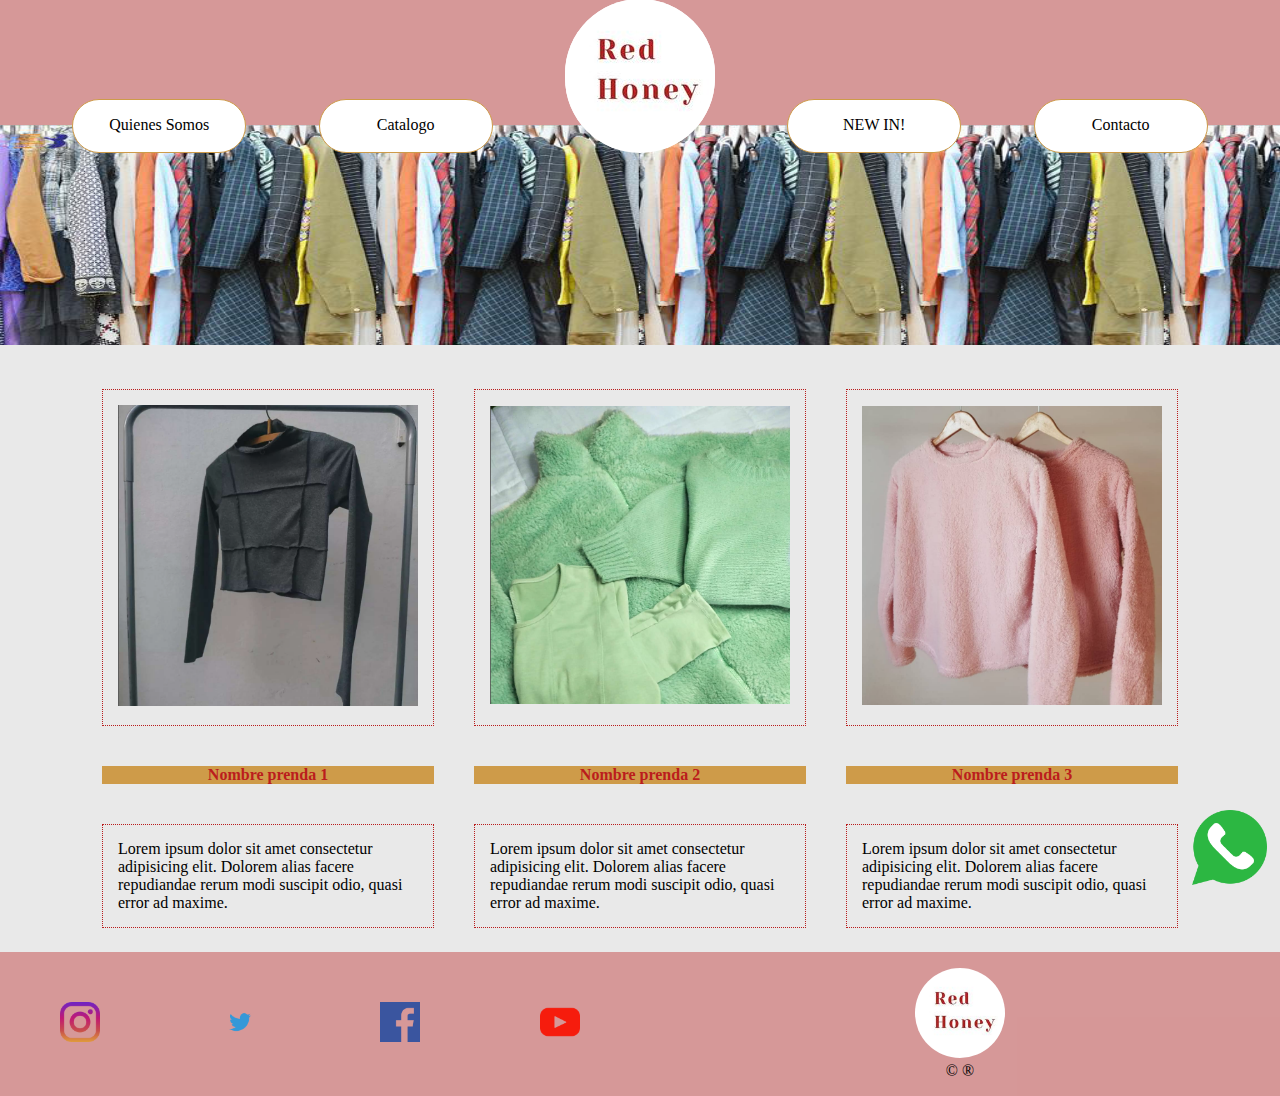
<file: catalogo_ropa_fabricio palumbo/index.html>
<!DOCTYPE html>
<html lang="es">

<head>
    <meta charset="UTF-8">
    <meta http-equiv="X-UA-Compatible" content="IE=edge">
    <meta name="viewport" content="width=device-width, initial-scale=1.0">
    <link rel="shortcut icon" href="./img/favi.ico">
    <link rel="stylesheet" href="./css/style.css">
    <title>Hive</title>
</head>

<body>

    <header class="hdr">
        <div class="fondoHdr"></div>
        <nav class="nav">
            <ul class="menu">
                <li class="liNav"><a href="./quienes_somos.html">Quienes somos</a></li>
                <li class="liNav"><a href="./catalogo.html">Catalogo</a></li>
                <li class="liLogo"><a class="active" href="./index.html"><img src="./img/logo.jpg" alt="logo"></a></li>
                <li class="liNav"><a href="./newin.html">NEW IN!</a></li>
                <li class="liNav"><a href="./contacto.html">Contacto</a></li>
            </ul>
        </nav>

        <div class="banner">
            <img src="./img/banner.jpg" alt="Banner">
        </div>

    </header>

    <main class="main">

        <table cellpadding="5" cellspacing="40" class="moduloRopa">
            <tr>
                <!-- TABLE DATA: Datos de la tabla -->
                <td><img src="./img/prenda1.png" alt="Imagen de prenda 1"></td>
                <td><img src="./img/prenda2.png" alt="Imagen de prenda 2"></td>
                <td><img src="./img/prenda3.png" alt="Imagen de prenda 3"></td>
            </tr>
            <tr>
                <!-- TABLE HEADER: Titulos de tabla -->
                <th class="nomPrenda">Nombre prenda 1</th>
                <th class="nomPrenda">Nombre prenda 2</th>
                <th class="nomPrenda">Nombre prenda 3</th>
            </tr>
            <tr>
                <td>Lorem ipsum dolor sit amet consectetur adipisicing elit. Dolorem alias facere repudiandae rerum modi
                    suscipit odio, quasi error ad maxime.</td>
                <td>Lorem ipsum dolor sit amet consectetur adipisicing elit. Dolorem alias facere repudiandae rerum modi
                    suscipit odio, quasi error ad maxime.</td>
                <td>Lorem ipsum dolor sit amet consectetur adipisicing elit. Dolorem alias facere repudiandae rerum modi
                    suscipit odio, quasi error ad maxime.</td>
            </tr>
        </table>

        <div class="stick">
            <a href="https://www.whatsapp.com/?lang=es"><img src="./img/134937.png" alt="Icono WhatsApp"></a>
        </div>

    </main>

    <footer class="footer">
        <div class="redes">
            <a href="https://www.instagram.com/__redhoney/"><img src="./img/ig.png" alt="Instagram"></a>
            <a href="https://twitter.com/borges_erika"><img src="./img/twitter_logo_icon_132881.png" alt="Twitter"></a>
            <a href="https://es-la.facebook.com/ModaEstiloMujeres/"><img src="./img/face.png" alt="Facebook"></a>
            <a href="https://www.youtube.com/watch?v=UM8XW543tmw"><img src="./img/yt.png" alt="Youtube"></a>
        </div>

        <div class="logoContact">
            <ul>
                <li><img src="./img/logo.jpg" alt="Logo"></li>
                <li>© ®</li>
            </ul>
        </div>
    </footer>

</body>

</html>
</file>
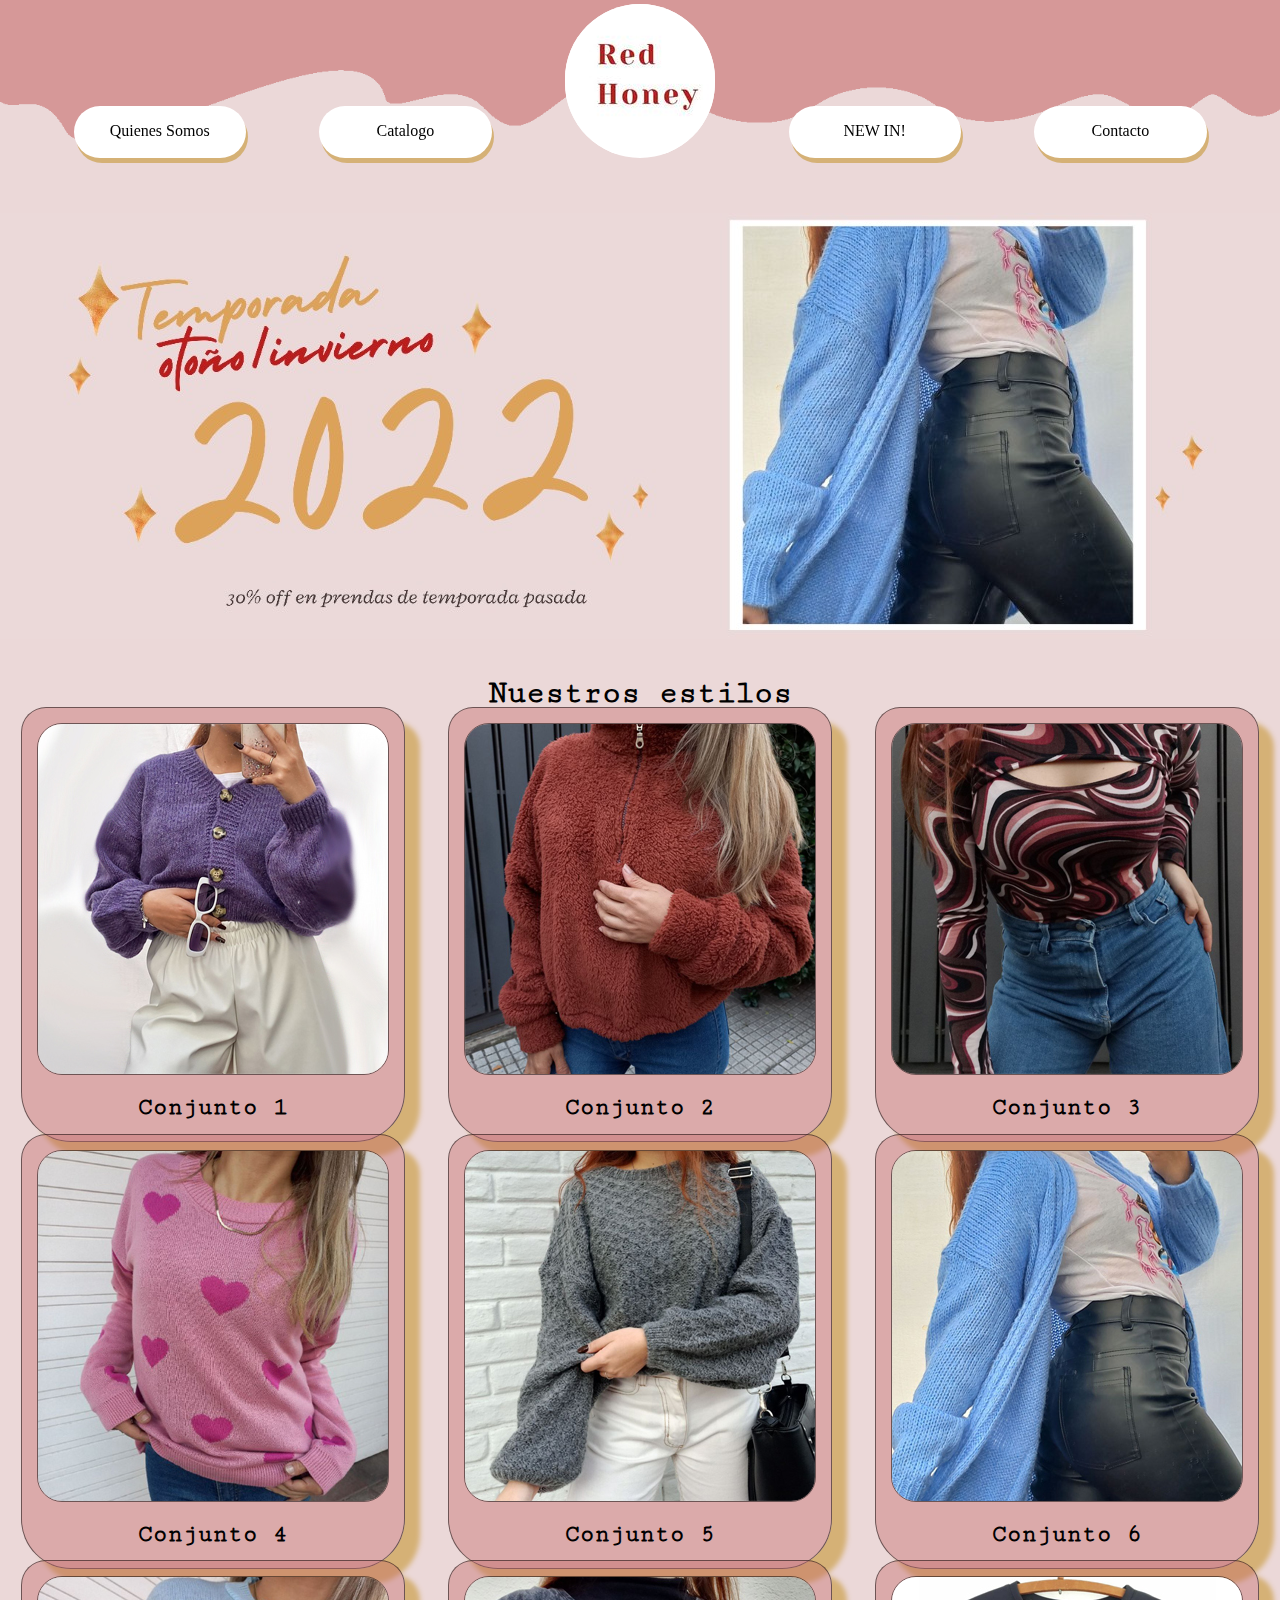
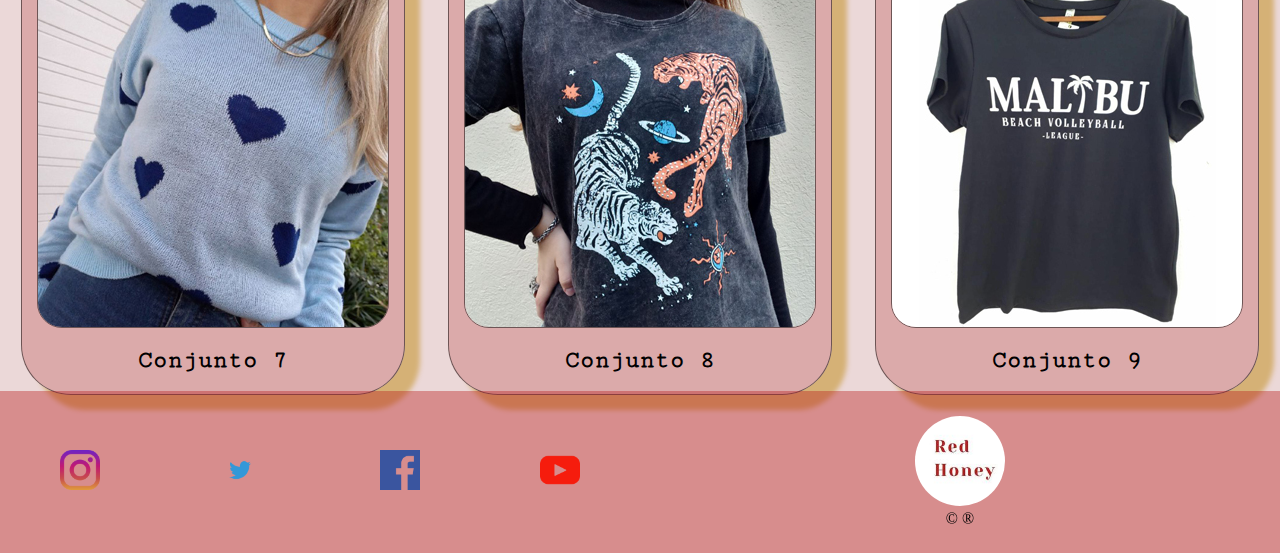
<file: grids 2 -/index.html>
<!DOCTYPE html>
<html lang="en">

<head>
    <meta charset="UTF-8">
    <meta http-equiv="X-UA-Compatible" content="IE=edge">
    <meta name="viewport" content="width=device-width, initial-scale=1.0">
    <link rel="shortcut icon" href="./img/favi.ico">
    <link rel="stylesheet" href="./css/style.css">
    <!-- Font -->
    <link rel="preconnect" href="https://fonts.googleapis.com">
    <link rel="preconnect" href="https://fonts.gstatic.com" crossorigin>
    <link href="https://fonts.googleapis.com/css2?family=Cutive+Mono&display=swap" rel="stylesheet">
    <title>Hive</title>
</head>

<body>
    <div class="container">

        <div class="nav">
            <ul class="menu">
                <li class="liNav"><a href="./quienes_somos.html">Quienes somos</a></li>
                <li class="liNav"><a href="./catalogo.html">Catalogo</a></li>
                <li class="liLogo"><a class="active" href="./index.html"><img src="./img/logo.jpg" alt="logo"></a></li>
                <li class="liNav"><a href="./newin.html">NEW IN!</a></li>
                <li class="liNav"><a href="./contacto.html">Contacto</a></li>
            </ul>
        </div>

        <div class="header">
            <div class="banner">
                <img src="./img/banner.jpg" alt="Banner">
            </div>
        </div>

        <div class="main">

            <h1>Nuestros estilos</h1>

            <div class="mainEstilos">

                <div>
                    <img src="./img/prenda1.jpg" alt="Prenda 1">
                    <h2>Conjunto 1</h2>
                </div>
                <div>
                    <img src="./img/prenda2.jpg" alt="Prenda 2">
                    <h2>Conjunto 2</h2>
                </div>
                <div>
                    <img src="./img/prenda3.jpg" alt="Prenda 3">
                    <h2>Conjunto 3</h2>
                </div>
                <div>
                    <img src="./img/prenda4.jpg" alt="Prenda 4">
                    <h2>Conjunto 4</h2>
                </div>
                <div>
                    <img src="./img/prenda5.jpg" alt="Prenda 5">
                    <h2>Conjunto 5</h2>
                </div>
                <div>
                    <img src="./img/prenda6.jpg" alt="Prenda 6">
                    <h2>Conjunto 6</h2>
                </div>
                <div>
                    <img src="./img/prenda7.jpg" alt="Prenda 7">
                    <h2>Conjunto 7</h2>
                </div>
                <div>
                    <img src="./img/prenda8.jpg" alt="Prenda 8">
                    <h2>Conjunto 8</h2>
                </div>
                <div>
                    <img src="./img/prenda9.jpg" alt="Prenda 9">
                    <h2>Conjunto 9</h2>
                </div>

            </div>

        </div>

        <div class="footer">
            <div class="redes">
                <a href="https://www.instagram.com/__redhoney/"><img src="./img/ig.png" alt="Instagram"></a>
                <a href="https://twitter.com/borges_erika"><img src="./img/twitter_logo_icon_132881.png"
                        alt="Twitter"></a>
                <a href="https://es-la.facebook.com/ModaEstiloMujeres/"><img src="./img/face.png" alt="Facebook"></a>
                <a href="https://www.youtube.com/watch?v=UM8XW543tmw"><img src="./img/yt.png" alt="Youtube"></a>
            </div>

            <div class="logoContact">
                <ul>
                    <li><img src="./img/logo.jpg" alt="Logo"></li>
                    <li>© ®</li>
                </ul>
            </div>
        </div>

    </div>
</body>

</html>
</file>
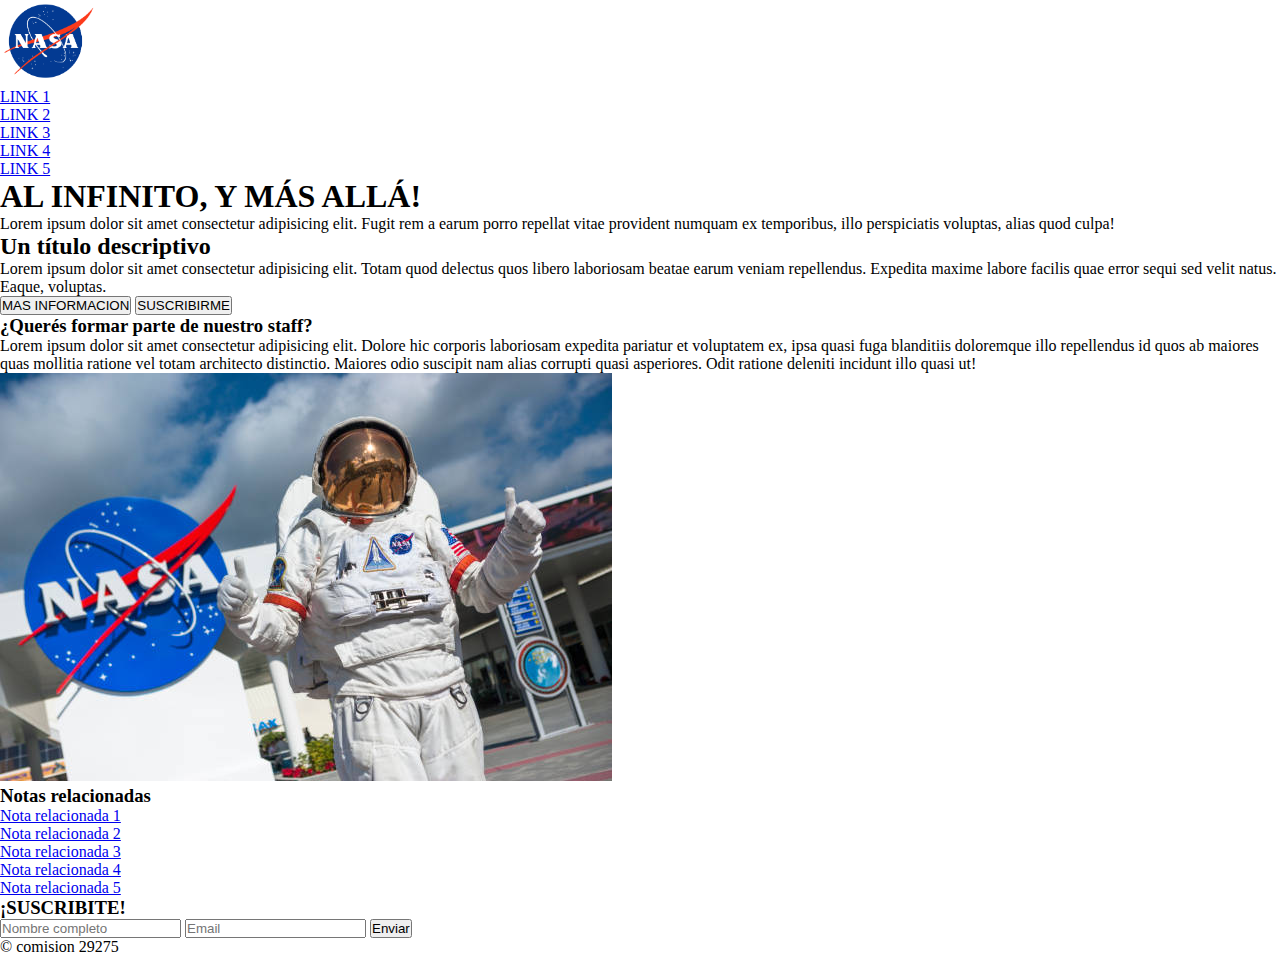
<file: Curso Desarrollo Web/5.b. grids 2 - profe/index.html>
<!DOCTYPE html>
<html lang="en">
<head>
    <meta charset="UTF-8">
    <meta http-equiv="X-UA-Compatible" content="IE=edge">
    <meta name="viewport" content="width=device-width, initial-scale=1">
    <!-- Mi estilo -->
    <link rel="stylesheet" href="./css/style.css">
    <title>Grid 2</title>
</head>
<body>
    <div class="grilla">

        <nav class="nav">
            <!-- Logo en escritorio -->
            <img src="./img/NASA_logo-redondo.png" alt="NASA" class="logoDesktop">
            <ul>
                <li><a href="#">LINK 1</a></li>
                <li><a href="#">LINK 2</a></li>
                <li><a href="#">LINK 3</a></li>
                <li><a href="#">LINK 4</a></li>
                <li><a href="#">LINK 5</a></li>
            </ul>
        </nav>

        <header class="header">
            <h1>AL INFINITO, Y MÁS ALLÁ!</h1>
            <!-- Lorem25 -->
            <p>Lorem ipsum dolor sit amet consectetur adipisicing elit. Fugit rem a earum porro repellat vitae provident numquam ex temporibus, illo perspiciatis voluptas, alias quod culpa!</p>
        </header>

        <section class="primeraSeccion">
            <h2>Un título descriptivo</h2>
            <!-- Lorem35 -->
            <p>Lorem ipsum dolor sit amet consectetur adipisicing elit. Totam quod delectus quos libero laboriosam beatae earum veniam repellendus. Expedita maxime labore facilis quae error sequi sed velit natus. Eaque, voluptas.</p>
            <div>
                <button>MAS INFORMACION</button>
                <button>SUSCRIBIRME</button>
            </div>
        </section>

        <section class="segundaSeccion">
            <h3>¿Querés formar parte de nuestro staff?</h3>
            <div>
                <!-- Lorem50 -->
                <p>Lorem ipsum dolor sit amet consectetur adipisicing elit. Dolore hic corporis laboriosam expedita pariatur et voluptatem ex, ipsa quasi fuga blanditiis doloremque illo repellendus id quos ab maiores quas mollitia ratione vel totam architecto distinctio. Maiores odio suscipit nam alias corrupti quasi asperiores. Odit ratione deleniti incidunt illo quasi ut!</p>
                <img src="./img/staff-nasa.jpg" alt="staff nasa">
            </div>
        </section>

        <aside class="aside">
            <h3>Notas relacionadas</h3>
            <ul>
                <li><a href="#">Nota relacionada 1</a></li>
                <li><a href="#">Nota relacionada 2</a></li>
                <li><a href="#">Nota relacionada 3</a></li>
                <li><a href="#">Nota relacionada 4</a></li>
                <li><a href="#">Nota relacionada 5</a></li>
            </ul>
        </aside>

        <form action="#" method="GET" class="form">
            <h3>¡SUSCRIBITE!</h3>
            <div>
                <input type="text" placeholder="Nombre completo">
                <input type="email" placeholder="Email">
                <input type="submit" value="Enviar">
            </div>
        </form>

        <footer class="footer">
            <p>&copy comision 29275</p>
        </footer>

    </div>
</body>
</html>
</file>
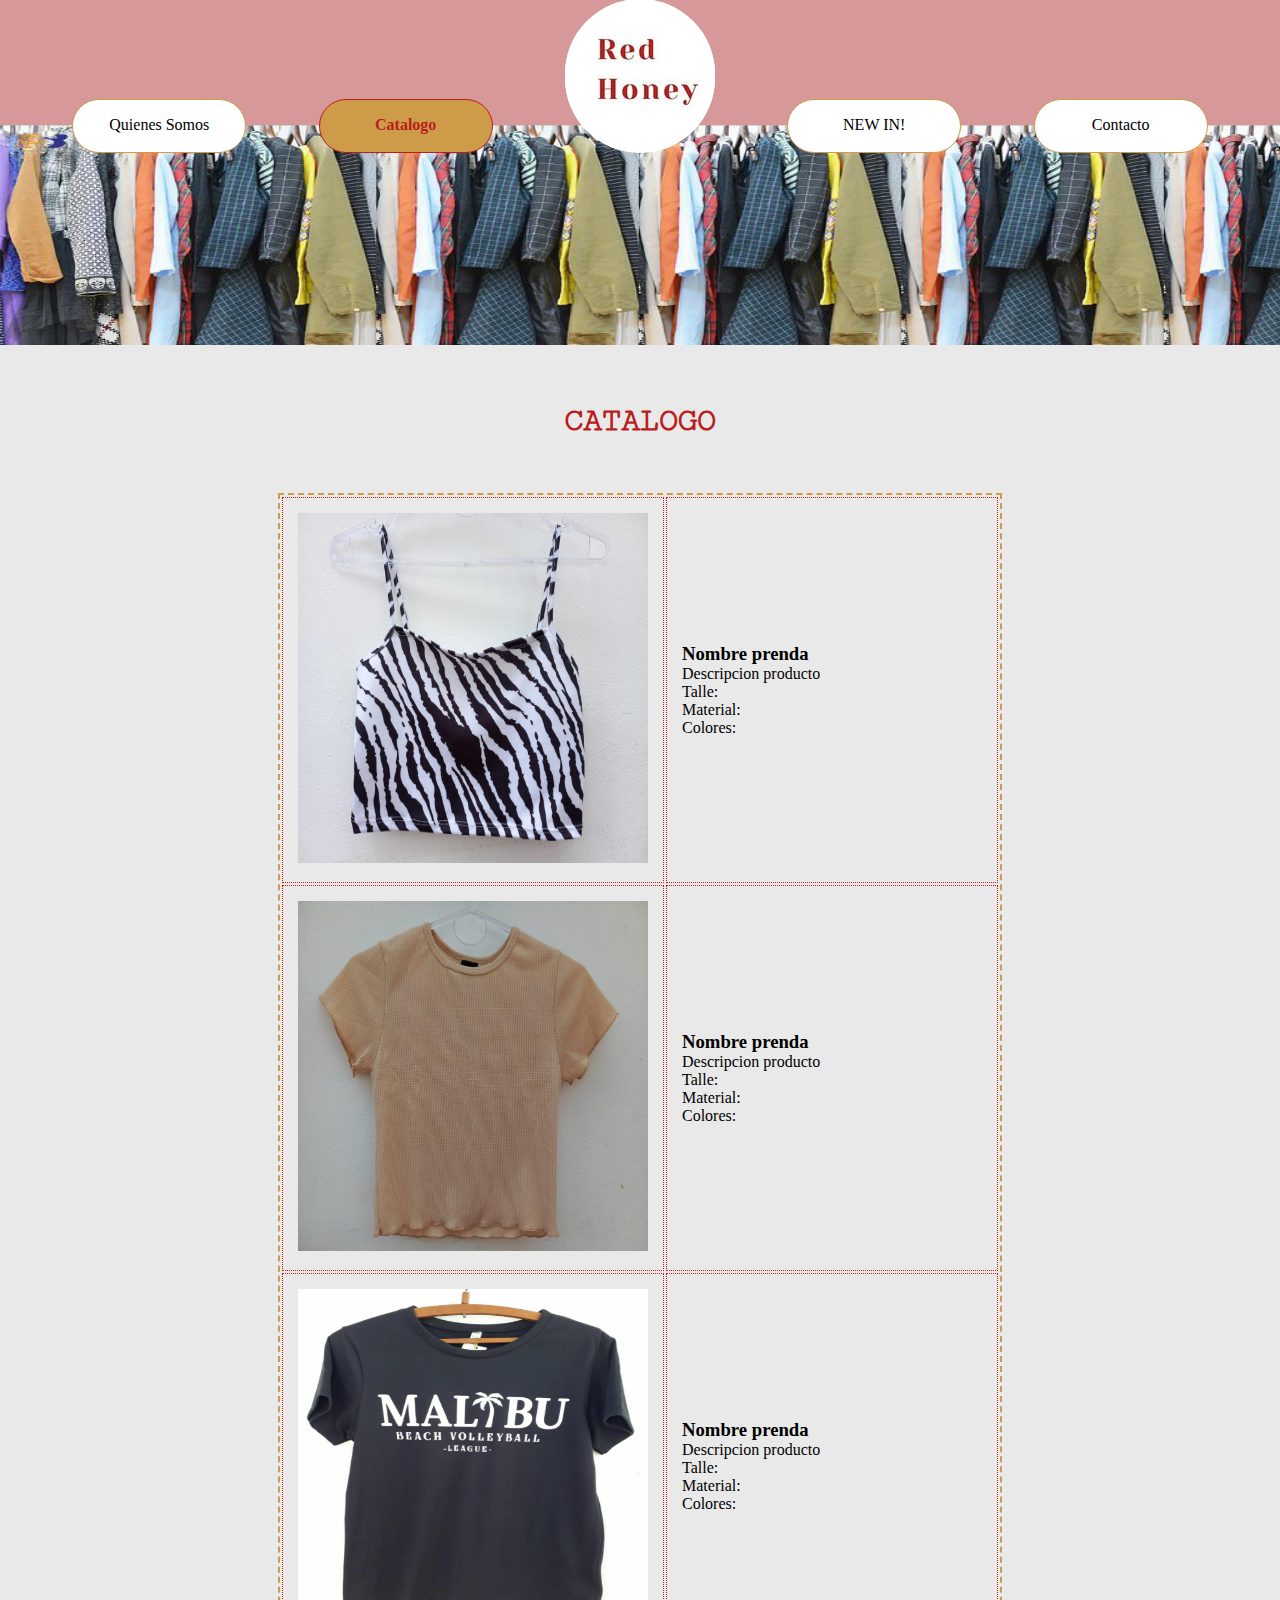
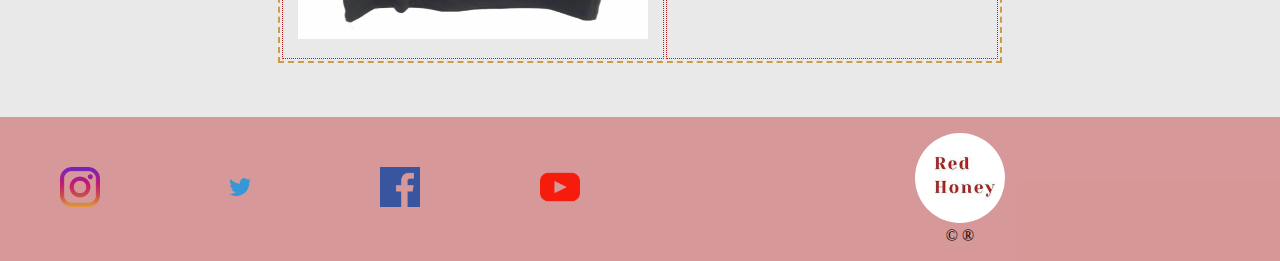
<file: catalogo_ropa_fabricio palumbo/catalogo.html>
<!DOCTYPE html>
<html lang="es">

<head>
    <meta charset="UTF-8">
    <meta http-equiv="X-UA-Compatible" content="IE=edge">
    <meta name="viewport" content="width=device-width, initial-scale=1.0">
    <link rel="preconnect" href="https://fonts.googleapis.com">
    <link rel="preconnect" href="https://fonts.gstatic.com" crossorigin>
    <link href="https://fonts.googleapis.com/css2?family=Cutive+Mono&display=swap" rel="stylesheet">
    <link rel="shortcut icon" href="./img/favi.ico">
    <link rel="stylesheet" href="./css/style.css">
    <title>Catalogo</title>
</head>

<body>

    <header class="hdr">
        <div class="fondoHdr"></div>
        <nav class="nav">
            <ul class="menu">
                <li class="liNav"><a href="./quienes_somos.html">Quienes somos</a></li>
                <li class="liNav active"><a class="active" href="./catalogo.html">Catalogo</a></li>
                <li class="liLogo"><a href="./index.html"><img src="./img/logo.jpg" alt="logo"></a></li>
                <li class="liNav"><a href="./newin.html">NEW IN!</a></li>
                <li class="liNav"><a href="./contacto.html">Contacto</a></li>
            </ul>
        </nav>

        <div class="banner">
            <img src="./img/banner.jpg" alt="Banner">
        </div>

    </header>

    <main class="mainCat">
        <div class="titleCat">
            <h1>CATALOGO</h1>
        </div>
        <div class="catalogo">
            <table>
                <tr>
                    <td><img src="./img/cat1.jpeg" alt="Foto producto"></td>
                    <td>
                        <h3>Nombre prenda</h1>
                            <p>Descripcion producto</p>
                            <ul>
                                <li>Talle: </li>
                                <li>Material: </li>
                                <li>Colores: </li>
                            </ul>
                    </td>
                </tr>
                <tr>
                    <td><img src="./img/cat2.jpeg" alt="Foto producto"></td>
                    <td>
                        <h3>Nombre prenda</h1>
                            <p>Descripcion producto</p>
                            <ul>
                                <li>Talle: </li>
                                <li>Material: </li>
                                <li>Colores: </li>
                            </ul>
                    </td>
                </tr>
                <tr>
                    <td><img src="./img/cat3.jpeg" alt="Foto producto"></td>
                    <td>
                        <h3>Nombre prenda</h1>
                            <p>Descripcion producto</p>
                            <ul>
                                <li>Talle: </li>
                                <li>Material: </li>
                                <li>Colores: </li>
                            </ul>
                    </td>
                </tr>


            </table>
        </div>
    </main>

    <footer class="footer">
        <div class="redes">
            <a href="https://www.instagram.com/__redhoney/"><img src="./img/ig.png" alt="Instagram"></a>
            <a href="https://twitter.com/borges_erika"><img src="./img/twitter_logo_icon_132881.png" alt="Twitter"></a>
            <a href="https://es-la.facebook.com/ModaEstiloMujeres/"><img src="./img/face.png" alt="Facebook"></a>
            <a href="https://www.youtube.com/watch?v=UM8XW543tmw"><img src="./img/yt.png" alt="Youtube"></a>
        </div>

        <div class="logoContact">
            <ul>
                <li><img src="./img/logo.jpg" alt="Logo"></li>
                <li>© ®</li>
            </ul>
        </div>
    </footer>

</body>

</html>
</file>
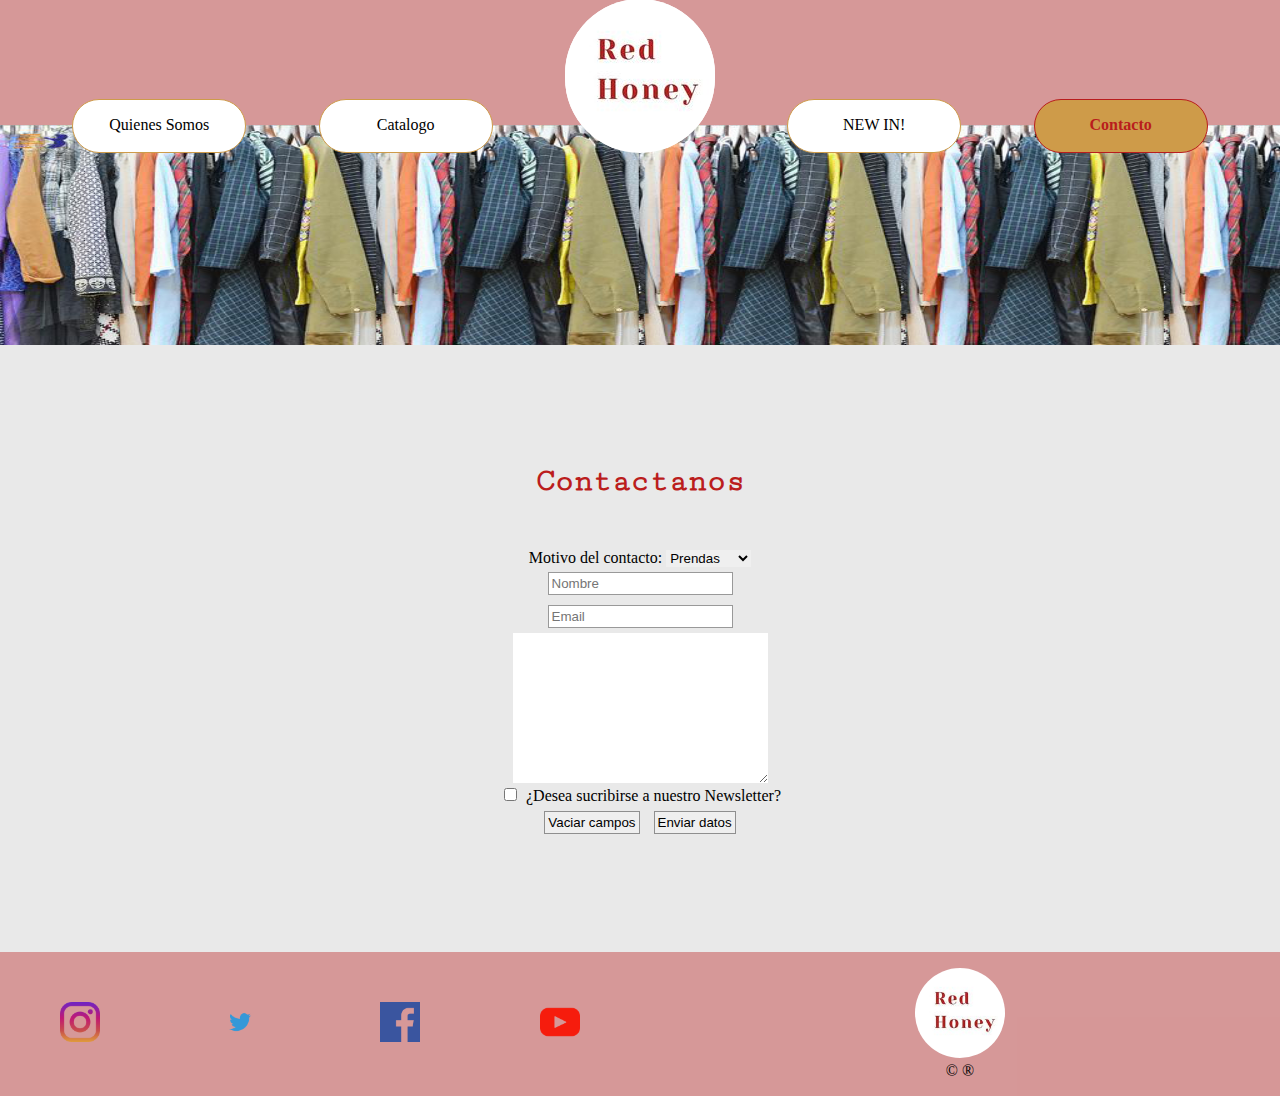
<file: catalogo_ropa_fabricio palumbo/contacto.html>
<!DOCTYPE html>
<html lang="es">

<head>
    <meta charset="UTF-8">
    <meta http-equiv="X-UA-Compatible" content="IE=edge">
    <meta name="viewport" content="width=device-width, initial-scale=1.0">
    <link rel="preconnect" href="https://fonts.googleapis.com">
    <link rel="preconnect" href="https://fonts.gstatic.com" crossorigin>
    <link href="https://fonts.googleapis.com/css2?family=Cutive+Mono&display=swap" rel="stylesheet">
    <link rel="shortcut icon" href="./img/favi.ico">
    <link rel="stylesheet" href="./css/style.css">
    <title>Contactanos!</title>
</head>

<body>

    <header class="hdr">
        <div class="fondoHdr"></div>
        <nav class="nav">
            <ul class="menu">
                <li class="liNav"><a href="./quienes_somos.html">Quienes somos</a></li>
                <li class="liNav"><a href="./catalogo.html">Catalogo</a></li>
                <li class="liLogo"><a href="./index.html"><img src="./img/logo.jpg" alt="logo"></a></li>
                <li class="liNav"><a href="./newin.html">NEW IN!</a></li>
                <li class="liNav active"><a class="active" href="./contacto.html">Contacto</a></li>
            </ul>
        </nav>

        <div class="banner">
            <img src="./img/banner.jpg" alt="Banner">
        </div>

    </header>

    <main class="mainContact">
        <h1>Contactanos</h1>
        <form action="#">
            <div class="contacto">
                <div>
                    <span class="inline">Motivo del contacto:</span>
                    <select class="inline" name="asunto" title="MC">
                        <option value="1">Prendas</option>
                        <option value="2">Ingresos</option>
                        <option value="3">Mayoristas</option>
                        <option value="4">Otro</option>
                    </select>
                </div>
                <input type="text" placeholder="Nombre" class="block">

                <input type="email" placeholder="Email" class="block">

                <textarea class="block" name="" id="" cols="30" rows="10" placeholder="Dejanos aca tu consulta!">
                </textarea>

                <div>
                    <input type="checkbox" name="acepta" value="1" title="NL">
                    <span>¿Desea sucribirse a nuestro Newsletter?</span>
                </div>
                <div>
                    <input type="reset" value="Vaciar campos">
                    <input type="submit" value="Enviar datos">
                </div>
            </div>
        </form>
    </main>

    <footer class="footer">
        <div class="redes">
            <a href="https://www.instagram.com/__redhoney/"><img src="./img/ig.png" alt="Instagram"></a>
            <a href="https://twitter.com/borges_erika"><img src="./img/twitter_logo_icon_132881.png" alt="Twitter"></a>
            <a href="https://es-la.facebook.com/ModaEstiloMujeres/"><img src="./img/face.png" alt="Facebook"></a>
            <a href="https://www.youtube.com/watch?v=UM8XW543tmw"><img src="./img/yt.png" alt="Youtube"></a>
        </div>

        <div class="logoContact">
            <ul>
                <li><img src="./img/logo.jpg" alt="Logo"></li>
                <li>© ®</li>
            </ul>
        </div>
    </footer>

</body>

</html>
</file>
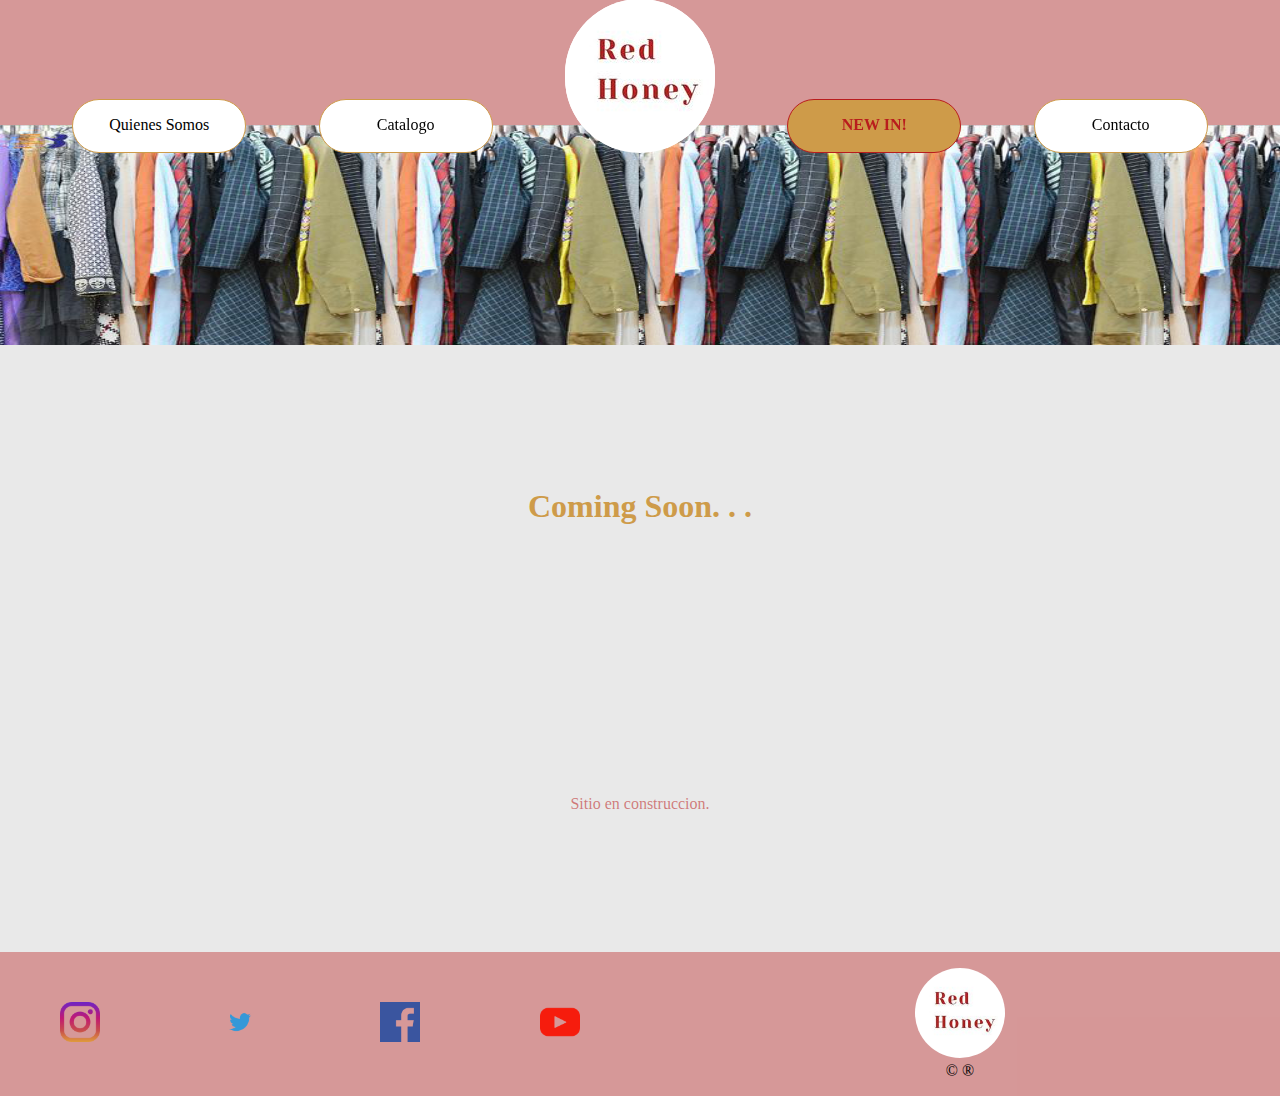
<file: catalogo_ropa_fabricio palumbo/newin.html>
<!DOCTYPE html>
<html lang="es">

<head>
    <meta charset="UTF-8">
    <meta http-equiv="X-UA-Compatible" content="IE=edge">
    <meta name="viewport" content="width=device-width, initial-scale=1.0">
    <link rel="shortcut icon" href="./img/favi.ico">
    <link rel="stylesheet" href="./css/style.css">
    <title>Ingresos</title>
</head>

<body>

    <header class="hdr">
        <div class="fondoHdr"></div>
        <nav class="nav">
            <ul class="menu">
                <li class="liNav"><a href="./quienes_somos.html">Quienes somos</a></li>
                <li class="liNav"><a href="./catalogo.html">Catalogo</a></li>
                <li class="liLogo"><a href="./index.html"><img src="./img/logo.jpg" alt="logo"></a></li>
                <li class="liNav active"><a class="active" href="./newin.html">NEW IN!</a></li>
                <li class="liNav"><a href="./contacto.html">Contacto</a></li>
            </ul>
        </nav>

        <div class="banner">
            <img src="./img/banner.jpg" alt="Banner">
        </div>

    </header>

    <main class="main">
        <div class="newin">
            <h1>Coming Soon. . . </h1>
            <iframe src="https://giphy.com/embed/Yj6d4OMmDV3bnYtOow" width="480" height="270" frameBorder="0" class="giphy-embed" allowFullScreen></iframe><p><a href="https://giphy.com/gifs/CBeebiesHQ-painting-diy-Yj6d4OMmDV3bnYtOow"></a></p>
            <p>Sitio en construccion.</p>
        </div>
    </main>

    <footer class="footer">
        <div class="redes">
            <a href="https://www.instagram.com/__redhoney/"><img src="./img/ig.png" alt="Instagram"></a>
            <a href="https://twitter.com/borges_erika"><img src="./img/twitter_logo_icon_132881.png" alt="Twitter"></a>
            <a href="https://es-la.facebook.com/ModaEstiloMujeres/"><img src="./img/face.png" alt="Facebook"></a>
            <a href="https://www.youtube.com/watch?v=UM8XW543tmw"><img src="./img/yt.png" alt="Youtube"></a>
        </div>

        <div class="logoContact">
            <ul>
                <li><img src="./img/logo.jpg" alt="Logo"></li>
                <li>© ®</li>
            </ul>
        </div>
    </footer>

</body>

</html>
</file>
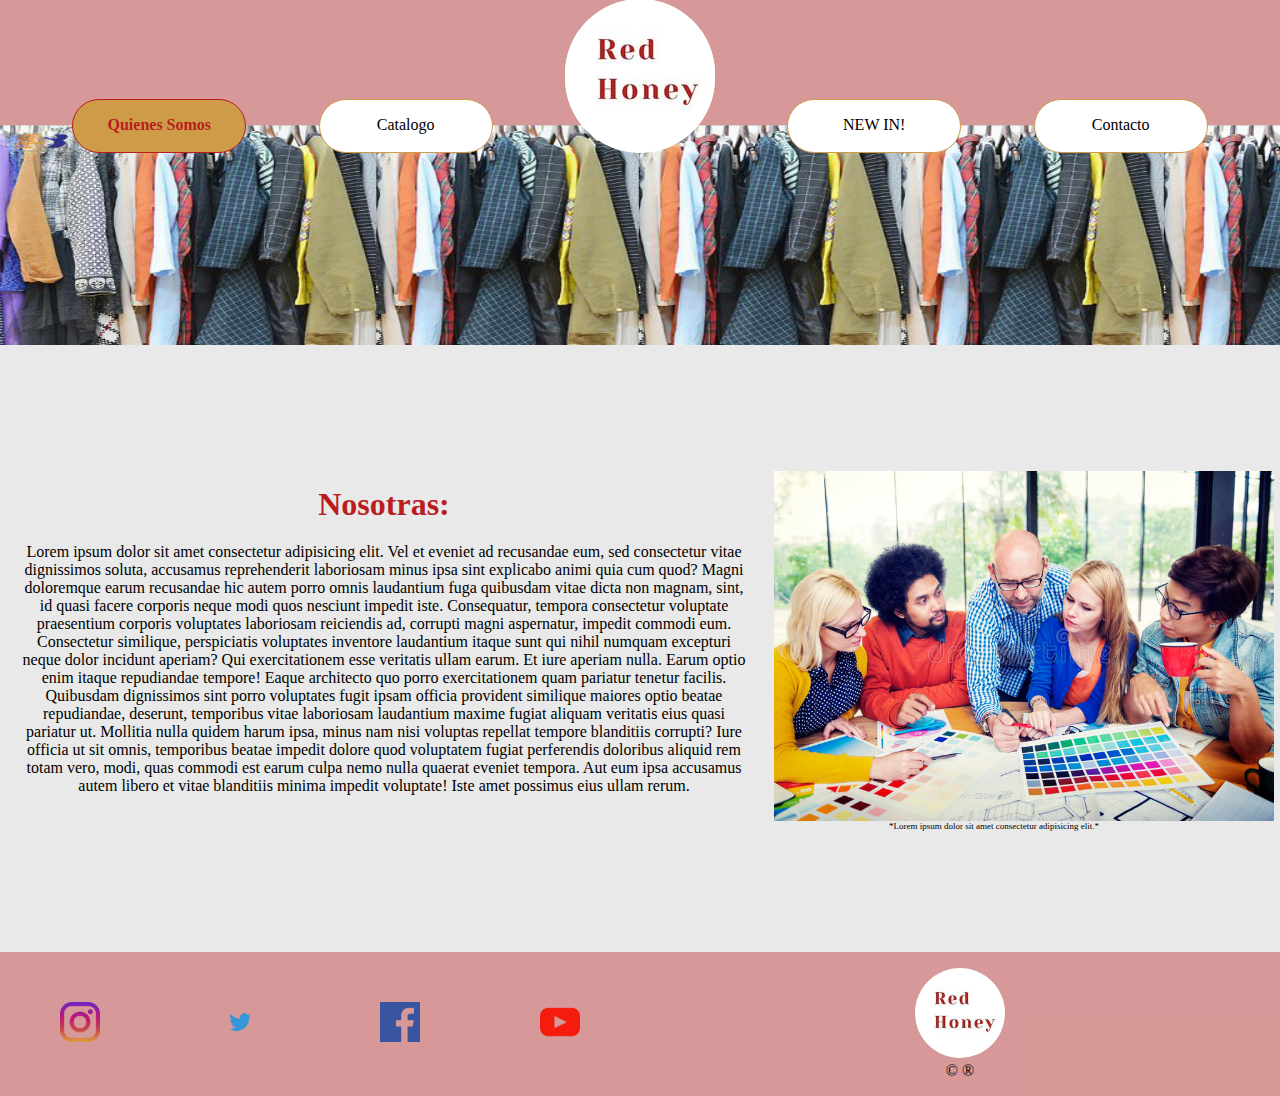
<file: catalogo_ropa_fabricio palumbo/quienes_somos.html>
<!DOCTYPE html>
<html lang="es">

<head>
    <meta charset="UTF-8">
    <meta http-equiv="X-UA-Compatible" content="IE=edge">
    <meta name="viewport" content="width=device-width, initial-scale=1.0">
    <link rel="shortcut icon" href="./img/favi.ico">
    <link rel="stylesheet" href="./css/style.css">
    <title>¿Quienes somos?</title>
</head>

<body>

    <header class="hdr">
        <div class="fondoHdr"></div>
        <nav class="nav">
            <ul class="menu">
                <li class="liNav active"><a class="active" href="./quienes_somos.html">Quienes somos</a></li>
                <li class="liNav"><a href="./catalogo.html">Catalogo</a></li>
                <li class="liLogo"><a href="./index.html"><img src="./img/logo.jpg" alt="logo"></a></li>
                <li class="liNav"><a href="./newin.html">NEW IN!</a></li>
                <li class="liNav"><a href="./contacto.html">Contacto</a></li>
            </ul>
        </nav>

        <div class="banner">
            <img src="./img/banner.jpg" alt="Banner">
        </div>

    </header>

    <main class="main">

        <div class="textoQSM">
            <div class="titulo">
                <h1>Nosotras:</h1>
            </div>
            <div class="texto">
                <p>Lorem ipsum dolor sit amet consectetur adipisicing elit. Vel et eveniet ad recusandae eum, sed consectetur vitae dignissimos soluta, accusamus reprehenderit laboriosam minus ipsa sint explicabo animi quia cum quod? Magni doloremque earum recusandae hic autem porro omnis laudantium fuga quibusdam vitae dicta non magnam, sint, id quasi facere corporis neque modi quos nesciunt impedit iste. Consequatur, tempora consectetur voluptate praesentium corporis voluptates laboriosam reiciendis ad, corrupti magni aspernatur, impedit commodi eum. Consectetur similique, perspiciatis voluptates inventore laudantium itaque sunt qui nihil numquam excepturi neque dolor incidunt aperiam? Qui exercitationem esse veritatis ullam earum. Et iure aperiam nulla. Earum optio enim itaque repudiandae tempore! Eaque architecto quo porro exercitationem quam pariatur tenetur facilis. Quibusdam dignissimos sint porro voluptates fugit ipsam officia provident similique maiores optio beatae repudiandae, deserunt, temporibus vitae laboriosam laudantium maxime fugiat aliquam veritatis eius quasi pariatur ut. Mollitia nulla quidem harum ipsa, minus nam nisi voluptas repellat tempore blanditiis corrupti? Iure officia ut sit omnis, temporibus beatae impedit dolore quod voluptatem fugiat perferendis doloribus aliquid rem totam vero, modi, quas commodi est earum culpa nemo nulla quaerat eveniet tempora. Aut eum ipsa accusamus autem libero et vitae blanditiis minima impedit voluptate! Iste amet possimus eius ullam rerum.</p>
            </div>
        </div>

        <div class="fotoQSM">
            <img src="./img/diseñadores-que-trabajan-y-que-se-inspiran-en-una-reunión-44686640.jpg" alt="Foto del team">
            <p>*Lorem ipsum dolor sit amet consectetur adipisicing elit.*</p>
        </div>

    </main>

    <footer class="footer">
        <div class="redes">
            <a href="https://www.instagram.com/__redhoney/"><img src="./img/ig.png" alt="Instagram"></a>
            <a href="https://twitter.com/borges_erika"><img src="./img/twitter_logo_icon_132881.png" alt="Twitter"></a>
            <a href="https://es-la.facebook.com/ModaEstiloMujeres/"><img src="./img/face.png" alt="Facebook"></a>
            <a href="https://www.youtube.com/watch?v=UM8XW543tmw"><img src="./img/yt.png" alt="Youtube"></a>
        </div>

        <div class="logoContact">
            <ul>
                <li><img src="./img/logo.jpg" alt="Logo"></li>
                <li>© ®</li>
            </ul>
        </div>
    </footer>

</body>

</html>
</file>
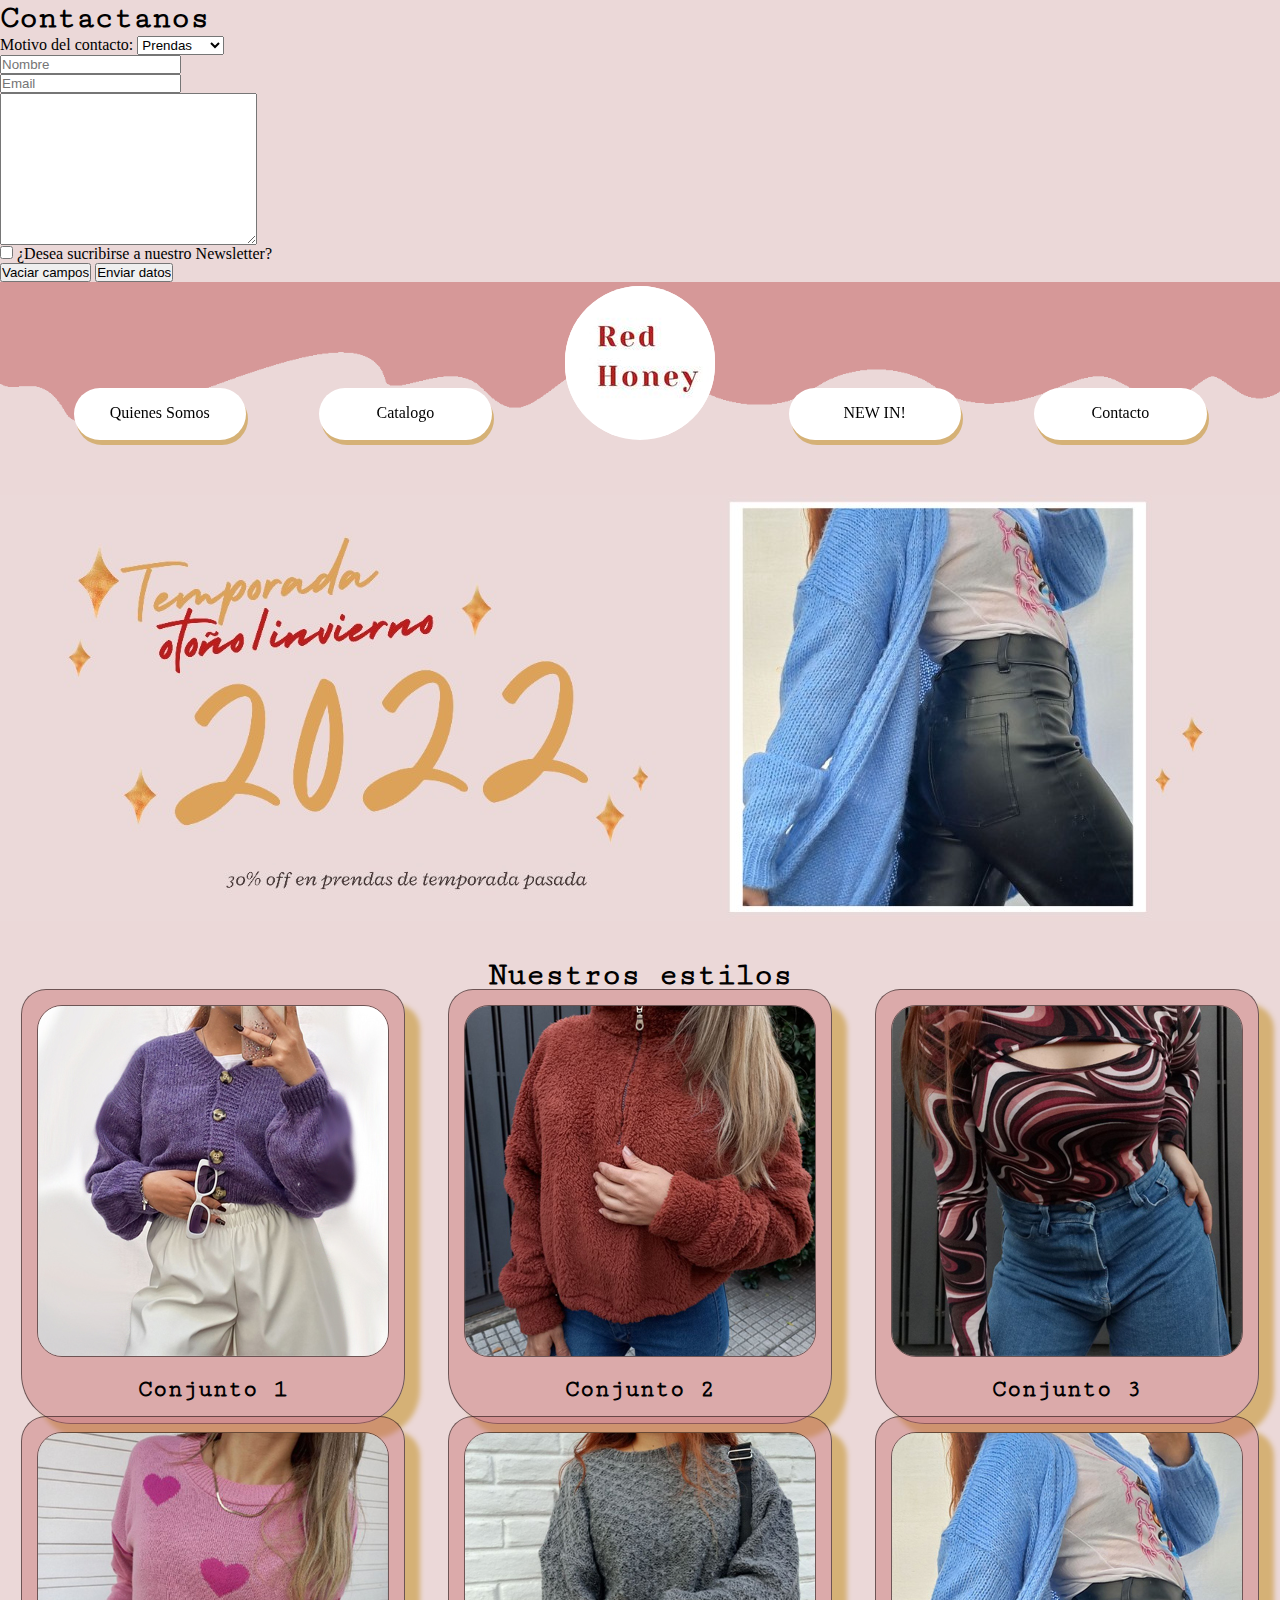
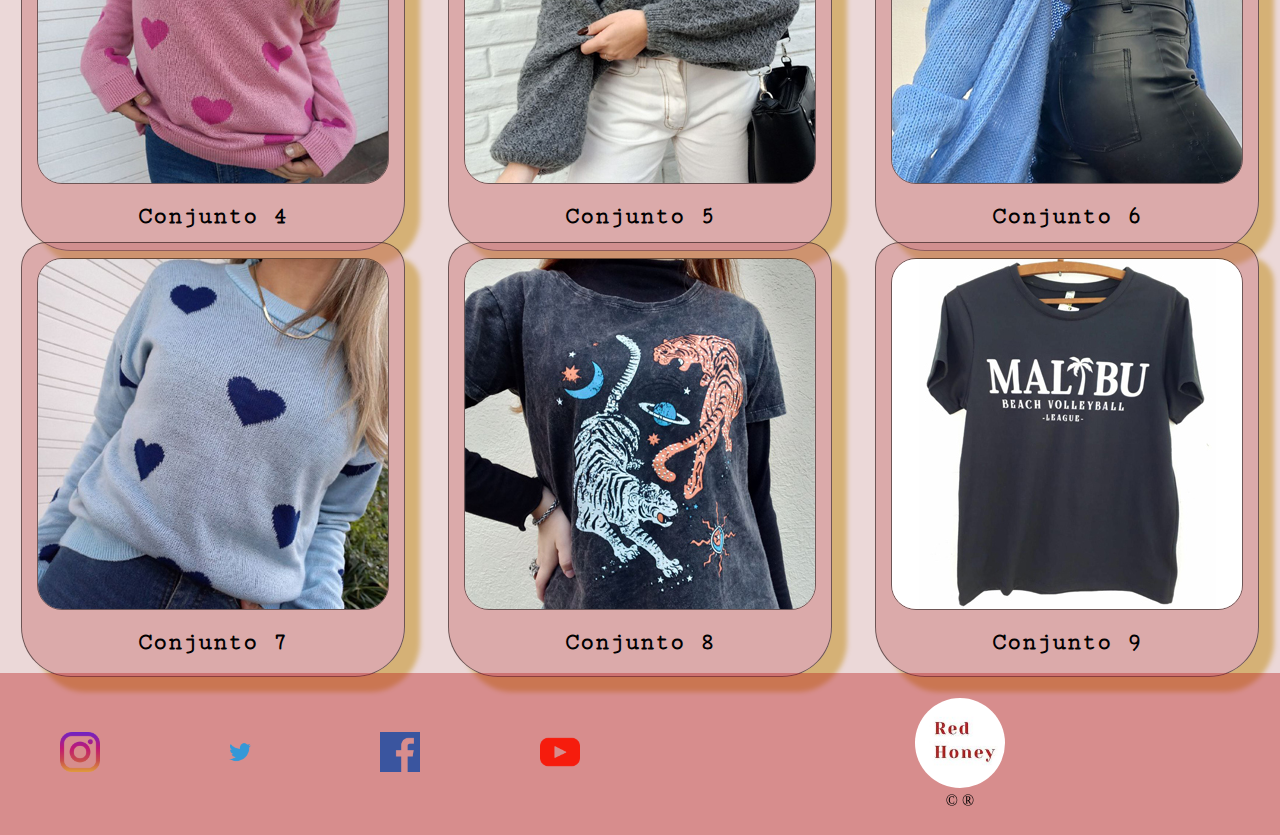
<file: grids 2 -/contacto.html>
<!DOCTYPE html>
<html lang="es">

<head>
    <meta charset="UTF-8">
    <meta http-equiv="X-UA-Compatible" content="IE=edge">
    <meta name="viewport" content="width=device-width, initial-scale=1.0">
    <link rel="preconnect" href="https://fonts.googleapis.com">
    <link rel="preconnect" href="https://fonts.gstatic.com" crossorigin>
    <link href="https://fonts.googleapis.com/css2?family=Cutive+Mono&display=swap" rel="stylesheet">
    <link rel="shortcut icon" href="./img/favi.ico">
    <link rel="stylesheet" href="./css/style.css">
    <title>Contactanos!</title>
</head>



<main class="mainContact">
    <h1>Contactanos</h1>
    <form action="#">
        <div class="contacto">
            <div>
                <span class="inline">Motivo del contacto:</span>
                <select class="inline" name="asunto" title="MC">
                    <option value="1">Prendas</option>
                    <option value="2">Ingresos</option>
                    <option value="3">Mayoristas</option>
                    <option value="4">Otro</option>
                </select>
            </div>
            <input type="text" placeholder="Nombre" class="block">

            <input type="email" placeholder="Email" class="block">

            <textarea class="block" name="" id="" cols="30" rows="10" placeholder="Dejanos aca tu consulta!">
                </textarea>

            <div>
                <input type="checkbox" name="acepta" value="1" title="NL">
                <span>¿Desea sucribirse a nuestro Newsletter?</span>
            </div>
            <div>
                <input type="reset" value="Vaciar campos">
                <input type="submit" value="Enviar datos">
            </div>
        </div>
    </form>
</main>

<body>
    <div class="container">

        <div class="nav">
            <ul class="menu">
                <li class="liNav"><a href="./quienes_somos.html">Quienes somos</a></li>
                <li class="liNav"><a href="./catalogo.html">Catalogo</a></li>
                <li class="liLogo"><a class="active" href="./index.html"><img src="./img/logo.jpg" alt="logo"></a></li>
                <li class="liNav"><a href="./newin.html">NEW IN!</a></li>
                <li class="liNav"><a href="./contacto.html">Contacto</a></li>
            </ul>
        </div>

        <div class="header">
            <div class="banner">
                <img src="./img/banner.jpg" alt="Banner">
            </div>
        </div>

        <div class="main">

            <h1>Nuestros estilos</h1>

            <div class="mainEstilos">

                <div>
                    <img src="./img/prenda1.jpg" alt="Prenda 1">
                    <h2>Conjunto 1</h2>
                </div>
                <div>
                    <img src="./img/prenda2.jpg" alt="Prenda 2">
                    <h2>Conjunto 2</h2>
                </div>
                <div>
                    <img src="./img/prenda3.jpg" alt="Prenda 3">
                    <h2>Conjunto 3</h2>
                </div>
                <div>
                    <img src="./img/prenda4.jpg" alt="Prenda 4">
                    <h2>Conjunto 4</h2>
                </div>
                <div>
                    <img src="./img/prenda5.jpg" alt="Prenda 5">
                    <h2>Conjunto 5</h2>
                </div>
                <div>
                    <img src="./img/prenda6.jpg" alt="Prenda 6">
                    <h2>Conjunto 6</h2>
                </div>
                <div>
                    <img src="./img/prenda7.jpg" alt="Prenda 7">
                    <h2>Conjunto 7</h2>
                </div>
                <div>
                    <img src="./img/prenda8.jpg" alt="Prenda 8">
                    <h2>Conjunto 8</h2>
                </div>
                <div>
                    <img src="./img/prenda9.jpg" alt="Prenda 9">
                    <h2>Conjunto 9</h2>
                </div>

            </div>

        </div>

        <div class="footer">
            <div class="redes">
                <a href="https://www.instagram.com/__redhoney/"><img src="./img/ig.png" alt="Instagram"></a>
                <a href="https://twitter.com/borges_erika"><img src="./img/twitter_logo_icon_132881.png"
                        alt="Twitter"></a>
                <a href="https://es-la.facebook.com/ModaEstiloMujeres/"><img src="./img/face.png" alt="Facebook"></a>
                <a href="https://www.youtube.com/watch?v=UM8XW543tmw"><img src="./img/yt.png" alt="Youtube"></a>
            </div>

            <div class="logoContact">
                <ul>
                    <li><img src="./img/logo.jpg" alt="Logo"></li>
                    <li>© ®</li>
                </ul>
            </div>
        </div>

    </div>
</body>

</html>
</file>
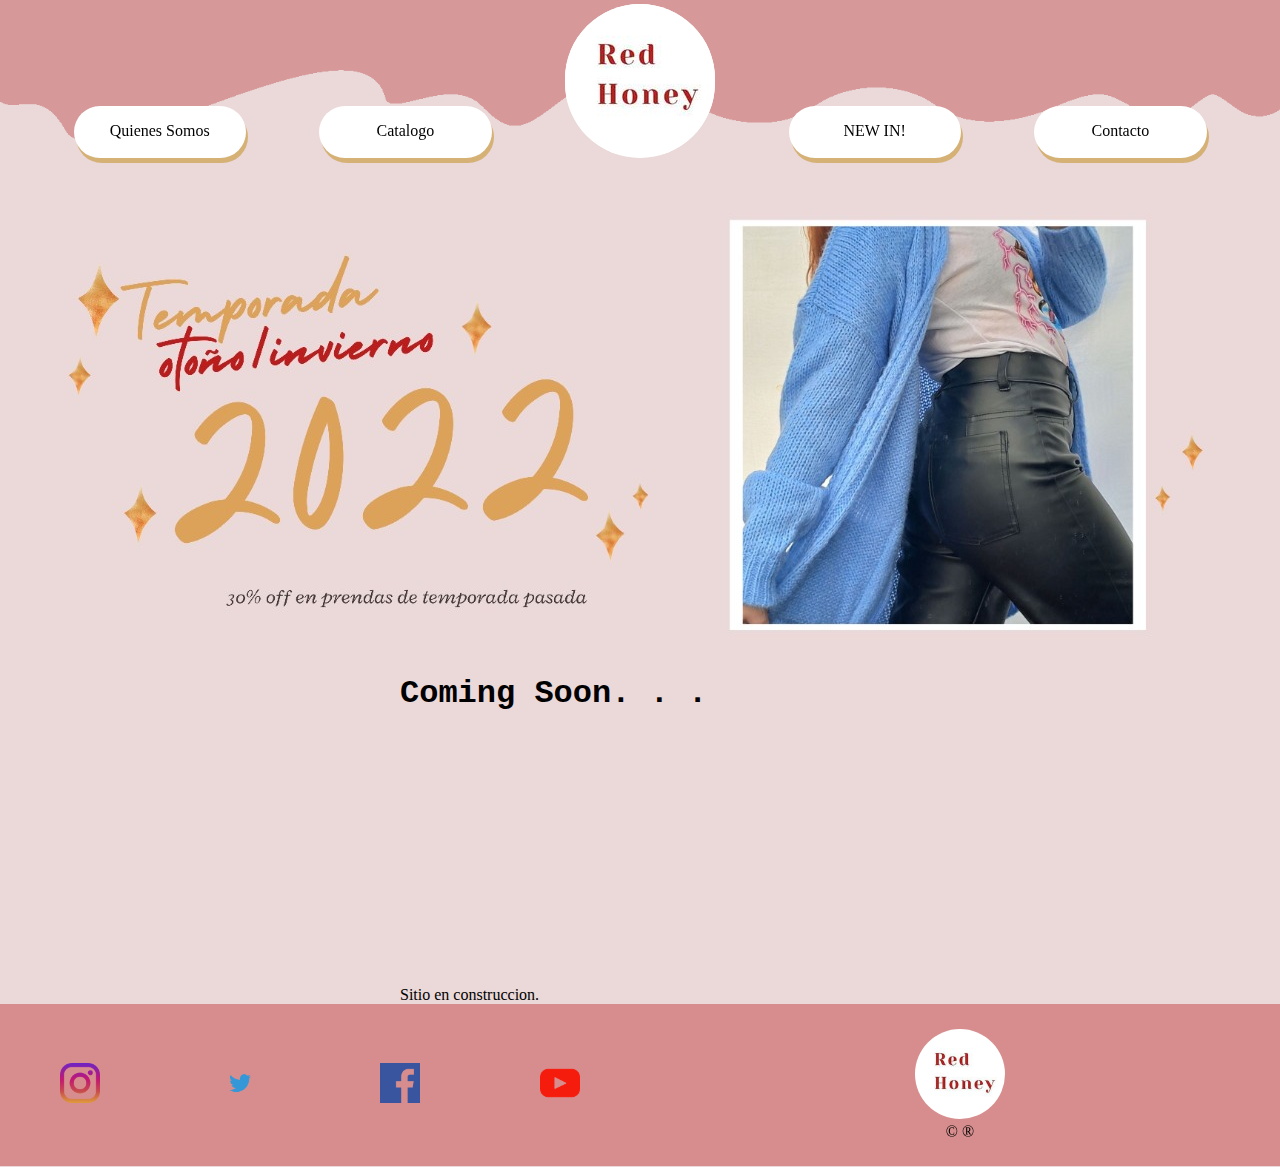
<file: grids 2 -/newin.html>
<!DOCTYPE html>
<html lang="es">

<head>
    <meta charset="UTF-8">
    <meta http-equiv="X-UA-Compatible" content="IE=edge">
    <meta name="viewport" content="width=device-width, initial-scale=1.0">
    <link rel="shortcut icon" href="./img/favi.ico">
    <link rel="stylesheet" href="./css/style.css">
    <title>Ingresos</title>
</head>

<body>
    <div class="container">

        <div class="nav">
            <ul class="menu">
                <li class="liNav"><a href="./quienes_somos.html">Quienes somos</a></li>
                <li class="liNav"><a href="./catalogo.html">Catalogo</a></li>
                <li class="liLogo"><a class="active" href="./index.html"><img src="./img/logo.jpg" alt="logo"></a></li>
                <li class="liNav"><a href="./newin.html">NEW IN!</a></li>
                <li class="liNav"><a href="./contacto.html">Contacto</a></li>
            </ul>
        </div>

        <div class="header">
            <div class="banner">
                <img src="./img/banner.jpg" alt="Banner">
            </div>
        </div>

        <main class="main">
            <div class="newin">
                <h1>Coming Soon. . . </h1>
                <iframe src="https://giphy.com/embed/Yj6d4OMmDV3bnYtOow" width="480" height="270" frameBorder="0" class="giphy-embed" allowFullScreen></iframe><p><a href="https://giphy.com/gifs/CBeebiesHQ-painting-diy-Yj6d4OMmDV3bnYtOow"></a></p>
                <p>Sitio en construccion.</p>
            </div>
        </main>

        <div class="footer">
            <div class="redes">
                <a href="https://www.instagram.com/__redhoney/"><img src="./img/ig.png" alt="Instagram"></a>
                <a href="https://twitter.com/borges_erika"><img src="./img/twitter_logo_icon_132881.png"
                        alt="Twitter"></a>
                <a href="https://es-la.facebook.com/ModaEstiloMujeres/"><img src="./img/face.png" alt="Facebook"></a>
                <a href="https://www.youtube.com/watch?v=UM8XW543tmw"><img src="./img/yt.png" alt="Youtube"></a>
            </div>

            <div class="logoContact">
                <ul>
                    <li><img src="./img/logo.jpg" alt="Logo"></li>
                    <li>© ®</li>
                </ul>
            </div>
        </div>

    </div>
</body>

</html>
</file>
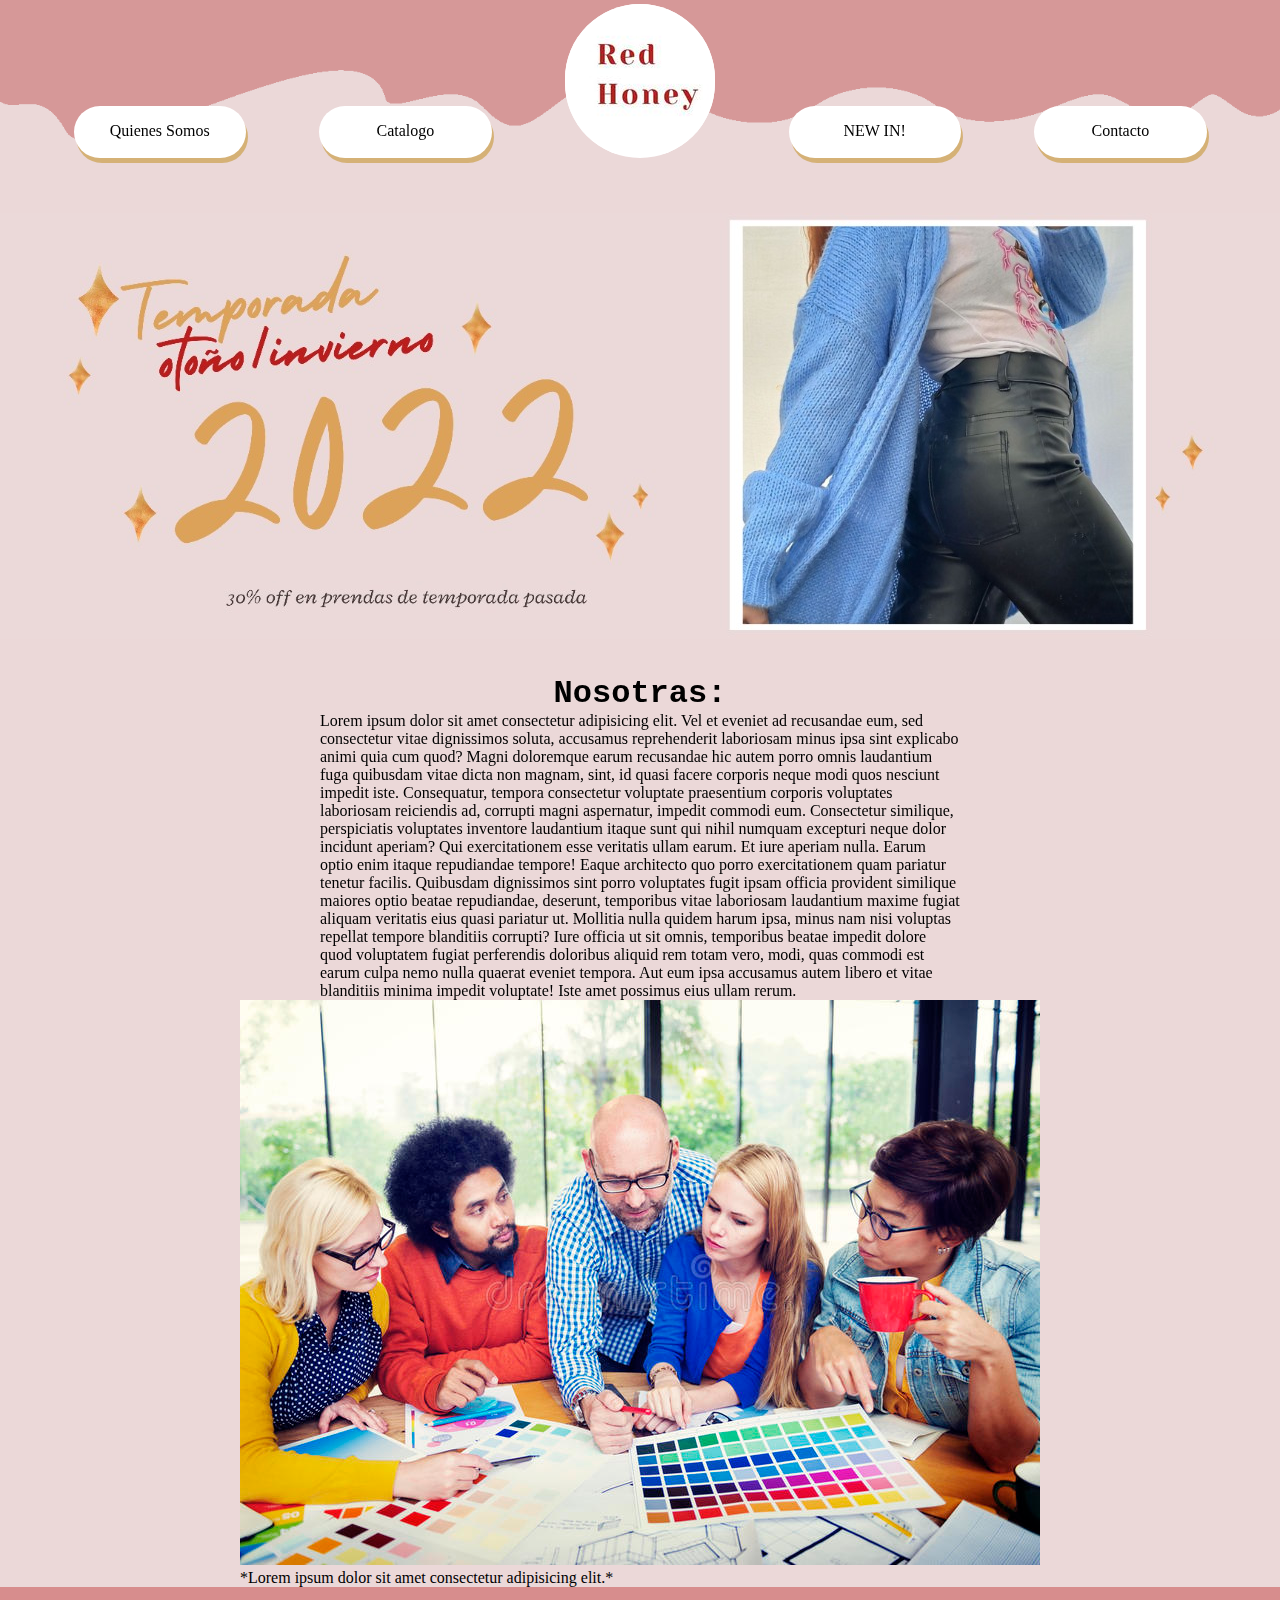
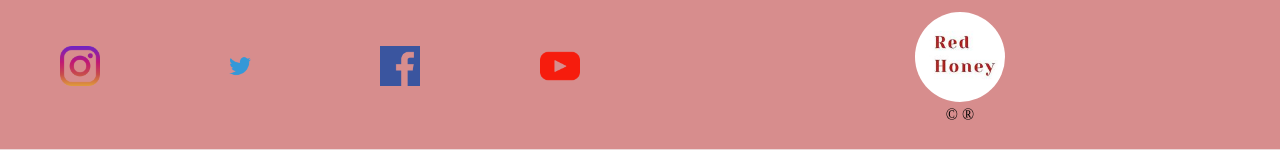
<file: grids 2 -/quienes_somos.html>
<!DOCTYPE html>
<html lang="es">

<head>
    <meta charset="UTF-8">
    <meta http-equiv="X-UA-Compatible" content="IE=edge">
    <meta name="viewport" content="width=device-width, initial-scale=1.0">
    <link rel="shortcut icon" href="./img/favi.ico">
    <link rel="stylesheet" href="./css/style.css">
    <title>¿Quienes somos?</title>
</head>


<body>
    <div class="container">

        <div class="nav">
            <ul class="menu">
                <li class="liNav"><a href="./quienes_somos.html">Quienes somos</a></li>
                <li class="liNav"><a href="./catalogo.html">Catalogo</a></li>
                <li class="liLogo"><a class="active" href="./index.html"><img src="./img/logo.jpg" alt="logo"></a></li>
                <li class="liNav"><a href="./newin.html">NEW IN!</a></li>
                <li class="liNav"><a href="./contacto.html">Contacto</a></li>
            </ul>
        </div>

        <div class="header">
            <div class="banner">
                <img src="./img/banner.jpg" alt="Banner">
            </div>
        </div>

        <main class="main">

            <div class="mainQS">
                <div class="textoQS">
                    <h1>Nosotras:</h1>
                    <p>Lorem ipsum dolor sit amet consectetur adipisicing elit. Vel et eveniet ad recusandae eum, sed
                        consectetur vitae dignissimos soluta, accusamus reprehenderit laboriosam minus ipsa sint
                        explicabo animi
                        quia cum quod? Magni doloremque earum recusandae hic autem porro omnis laudantium fuga quibusdam
                        vitae
                        dicta non magnam, sint, id quasi facere corporis neque modi quos nesciunt impedit iste.
                        Consequatur,
                        tempora consectetur voluptate praesentium corporis voluptates laboriosam reiciendis ad, corrupti
                        magni
                        aspernatur, impedit commodi eum. Consectetur similique, perspiciatis voluptates inventore
                        laudantium
                        itaque sunt qui nihil numquam excepturi neque dolor incidunt aperiam? Qui exercitationem esse
                        veritatis
                        ullam earum. Et iure aperiam nulla. Earum optio enim itaque repudiandae tempore! Eaque
                        architecto quo
                        porro exercitationem quam pariatur tenetur facilis. Quibusdam dignissimos sint porro voluptates
                        fugit
                        ipsam officia provident similique maiores optio beatae repudiandae, deserunt, temporibus vitae
                        laboriosam laudantium maxime fugiat aliquam veritatis eius quasi pariatur ut. Mollitia nulla
                        quidem
                        harum ipsa, minus nam nisi voluptas repellat tempore blanditiis corrupti? Iure officia ut sit
                        omnis,
                        temporibus beatae impedit dolore quod voluptatem fugiat perferendis doloribus aliquid rem totam
                        vero,
                        modi, quas commodi est earum culpa nemo nulla quaerat eveniet tempora. Aut eum ipsa accusamus
                        autem
                        libero et vitae blanditiis minima impedit voluptate! Iste amet possimus eius ullam rerum.</p>
                </div>
                <div class="fotoQS">
                    <img src="./img/diseñadores-que-trabajan-y-que-se-inspiran-en-una-reunión-44686640.jpg"
                        alt="Foto del team">
                    <p>*Lorem ipsum dolor sit amet consectetur adipisicing elit.*</p>
                </div>
            </div>



        </main>

        <div class="footer">
            <div class="redes">
                <a href="https://www.instagram.com/__redhoney/"><img src="./img/ig.png" alt="Instagram"></a>
                <a href="https://twitter.com/borges_erika"><img src="./img/twitter_logo_icon_132881.png"
                        alt="Twitter"></a>
                <a href="https://es-la.facebook.com/ModaEstiloMujeres/"><img src="./img/face.png" alt="Facebook"></a>
                <a href="https://www.youtube.com/watch?v=UM8XW543tmw"><img src="./img/yt.png" alt="Youtube"></a>
            </div>

            <div class="logoContact">
                <ul>
                    <li><img src="./img/logo.jpg" alt="Logo"></li>
                    <li>© ®</li>
                </ul>
            </div>
        </div>

    </div>
</body>

</html>
</file>
<file: catalogo_ropa_fabricio palumbo/css/style.css>
* {
    margin: 0;
    padding: 0;
    border-style: none;
}

/* Header */

.fondoHdr {
    position: relative;
    width: auto;
    height: 125px;
    background-color: rgba(185, 29, 29, 0.4);
}

.hdr {
    width: auto;
    height: auto;
    display: flex;
    box-sizing: border-box;
    flex-direction: column;
}

.banner img {
    width: 100%;
    height: 220px;
}

/* Menu */

.menu {
    display: flex;
    justify-content: space-evenly;
    height: 17vh;
    align-items: flex-end;
    flex-direction: row;
    align-content: stretch;
}

.nav {
    position:absolute;
    top: 0;
    left: 0;
    right: 0;
    bottom: 0;
    margin: auto;
}

.liNav {
    list-style-type: none;
    overflow: hidden;
    border: 1px solid #CE9B49;
    border-radius: 95px;
    background-color: #ffffff;
    padding: 16px;
    width: 140.25px;
    height: 20px;
    text-align: center;
}

.liLogo {
    list-style-type: none;
    overflow: hidden;
    border-radius: 95px;
    background-color: #ffffff;
}

.menu a {
    color: rgb(0, 0, 0);
    text-transform: capitalize;
    text-decoration: none;
}

.menu a:hover {
    color: black;
    font-weight: 700;
}

.menu li.active {
    background-color: #CE9B49;
    border: 1px solid #b91d1d;
}

.menu a.active {
    color: #b91d1d;
    text-shadow: 1px;
    font-weight: 700;
}


/* Mains */

.main {
    display: flex;
    height: 67vh;
    flex-direction: column;
    justify-content: space-evenly;
    align-items: center;
    flex-wrap: wrap;
    align-content: center;
}

.mainCat {
    display: flex;
    height: 152vh;
    flex-direction: column;
    justify-content: space-evenly;
    align-items: center;
    flex-wrap: wrap;
    align-content: center;
}

.mainContact {
    display: flex;
    height: 67vh;
    flex-direction: column;
    justify-content: center;
    align-items: center;
    flex-wrap: wrap;
    align-content: center;
}

/* Quienes somos */

.textoQSM {
    display: flex;
    width: 60%;
    height: 100%;
    align-items: center;
    flex-direction: column;
    flex-wrap: wrap;
    justify-content: center;
}

.textoQSM .titulo h1 {
    color: #b91d1d;
}

.textoQSM .texto p {
    text-align: center;
    margin: 20px;
}

.fotoQSM {
    display: flex;
    width: 40%;
    height: 100%;
    flex-wrap: wrap;
    flex-direction: column;
    justify-content: center;
    align-items: center;
}

.fotoQSM img {
    width: 500px;
    height: 350px;
}

.fotoQSM p {
    width: 30vh;
    font-size: xx-small;
}

.catalogo {
    display: flex;
    width: auto;
    height: auto;
    flex-direction: column;
    flex-wrap: wrap;
    align-content: center;
    justify-content: center;
    align-items: center;
}

.titleCat h1 {
    font-family: 'Cutive Mono', monospace;
    color: #BB1D1D;
}

.catalogo table {
    border: 2px dashed #CE9B49;
}

.catalogo tr,
td {
    border: 1px dotted #b91d1d;
}

.catalogo ul {
    list-style: none;
}

.catalogo img {
    width: 350px;
    height: 350px;
}

/* New In */

.newin {
    display: flex;
    width: auto;
    height: auto;
    flex-direction: column;
    flex-wrap: wrap;
    align-content: space-around;
    align-items: center;
    justify-content: space-evenly;
}

.newin h1 {
    color: #CE9B49;
}

.newin p {
    color: #bb1d1d8f;
}

/* Contacto */

.mainContact h1 {
    font-family: 'Cutive Mono', monospace;
    color: #BB1D1D;
    margin-bottom: 50px;
}

.contacto {
    display: flex;
    width: auto;
    height: auto;
    flex-direction: column;
    align-content: space-around;
    flex-wrap: wrap;
    justify-content: flex-end;
    align-items: center;
}

.contacto input {
    margin: 5px;
    padding: 3px;
    border: 1px solid hsla(0, 0%, 0%, 0.4);
}

/* Index */

.moduloRopa img {
    width: 300px;
}

.moduloRopa tr,
td {
    width: 300px;
    padding: 15px;
    margin-right: 10px;
    margin-left: 10px;
}

/* Footer */

.footer {
    display: flex;
    width: auto;
    height: 16vh;
    flex-direction: row;
    align-content: space-around;
    justify-content: space-around;
    align-items: center;
    background-color: rgba(185, 29, 29, 0.4);
    box-sizing: border-box;

}

.redes {
    display: flex;
    width: 50%;
    justify-content: space-around;
    align-content: center;
    flex-wrap: wrap;
    flex-direction: row;
    align-items: center;
}

.redes img {
    width: 40px;
    height: 40px;
}

.logoContact {
    display: flex;
    width: 50%;
    justify-content: space-around;
    align-content: center;
    flex-wrap: wrap;
    flex-direction: column;
    align-items: center;
}

.logoContact img {
    border-radius: 90px;
    width: 90px;
    height: 90px;
}

.logoContact ul {
    text-decoration: none;
    list-style: none;
    text-align: center;
}

/* Propiedades Varias */

body {
    background-color: #e9e9e9;
}

.nomPrenda {
    font-weight: 800;
    color: #BB1D1D;
    background-color: #CE9B49;
}

.block {
    display: block;
}

.inline {
    display: inline;
}

.stick {
    position: fixed;
    top: 90%;
    right: 1%;
}

.stick img {
    width: 75px;
    height: 75px;
}


/* Fin del codigo */
</file>
<file: grids 2 -/css/style.css>
* {
    padding: 0;
    margin: 0;
    list-style-type: none;
}

/* Contenedor padre  */

.container {
    display: grid;
    grid-template-columns: 1fr 1fr 1fr;
    grid-template-rows: 20vh 55vh auto 18vh;
    gap: 0px 0px;
    grid-auto-flow: row;
    justify-content: stretch;
    align-content: stretch;
    justify-items: stretch;
    align-items: stretch;
    grid-template-areas:
        "nav nav nav"
        "header header header"
        "main main main"
        "footer footer footer";
}
 
/* Navegador  */

.nav {
    grid-area: nav;
    position: fixed;
    width: 100vw;
    height: 100vh;
    background-image: url(../img/fondoNav.png);
    background-size: contain;
    background-repeat: no-repeat;
}

.menu {
    display: flex;
    position: relative;
    top: 5px;
    justify-content: space-evenly;
    height: 17vh;
    align-items: flex-end;
    flex-direction: row;
    align-content: stretch;
}

.liNav {
    list-style-type: none;
    overflow: hidden;
    box-shadow: 2px 5px #d5b176;
    border-radius: 95px;
    background-color: #ffffff;
    padding: 16px;
    width: 140.25px;
    height: 20px;
    text-align: center;
}

.liLogo {
    list-style-type: none;
    overflow: hidden;
    border-radius: 95px;
    background-color: #ffffff;
}

.menu a {
    color: rgb(0, 0, 0);
    text-transform: capitalize;
    text-decoration: none;
}

.liNav:hover {
    background-color: #eeeeee;
    box-shadow: 2px 5px #d39735;
}

.menu a:hover {
    color: black;
    font-weight: 700;
}

.liNav.active {
    border: 2px dotted rgba(0, 0, 0, 0.5);
    box-shadow: 2px 5px #d39735;
}

.menu a.active {
    color: #b91d1d;
    text-shadow: 1px 1px rgba(0, 0, 0, 0.5);
    font-size: medium;
    font-weight: 600;
}

.liLogo:hover{
    opacity: 90%;
}

/* Header/Banner */

.header {
    grid-area: header;
    display: flex;
    width: auto;
    height: auto;
    align-items: center;
    justify-items: center;
    flex-direction: row;
    flex-wrap: nowrap;
    align-content: space-around;
    justify-content: center;
}

.banner{
    padding: 30px;
    /* Animacion */
}

/*-------------------- Mains --------------------*/

.main {
    grid-area: main;
    display: flex;
    align-content: space-around;
    align-items: center;
    justify-items: center;
    flex-direction: column;
    flex-wrap: wrap;
    justify-content: center;
}

/* Main Index */

.mainEstilos {
    grid-area: main;
    display: grid;
    width: 100vw;
    height: 100vw;
    grid-template-columns: 1fr 1fr 1fr;
    grid-template-rows: 1fr 1fr 1fr;
    align-content: center;
    justify-content: center;
    align-items: center;
    justify-items: center;
}

.mainEstilos div{
    overflow: hidden;
    border-top-left-radius: 25px;
    border-top-right-radius: 25px;
    border-bottom-left-radius: 50px;
    border-bottom-right-radius: 50px;
    text-align: center;
    background-color: rgba(194, 102, 102, 0.4);
    box-shadow: 15px 15px 5px #d5b176;
    border: 0.5px solid rgba(0, 0, 0, 0.5);
}

.mainEstilos img{
    border: 0.5px solid rgba(0, 0, 0, 0.5);
    border-radius: 25px;
    margin: 15px;
    width: 350px;
    height: 350px;
}

.mainEstilos h2{
    margin-bottom: 20px;
}

/* Main Quienes Somos */

.mainQS {
    display: flex;
    flex-direction: row;
    flex-wrap: wrap;
    align-content: center;
    justify-content: center;
    align-items: center;
}

.textoQS{
    position: relative;
    width: 50vw;
    display: flex;
    flex-direction: column;
    align-content: center;
    justify-content: center;
    align-items: center;
}

/*  */

/*  */

/*  */

/* Footer */

.footer {
    grid-area: footer;
    position: relative;
    bottom: 0;
    display: flex;
    flex-direction: row;
    align-content: space-around;
    justify-content: space-around;
    align-items: center;
    background-color: rgba(185, 29, 29, 0.4);
    box-sizing: border-box;

}

.redes {
    display: flex;
    width: 50%;
    justify-content: space-around;
    align-content: center;
    flex-wrap: wrap;
    flex-direction: row;
    align-items: center;
}

.redes img {
    width: 40px;
    height: 40px;
}

.logoContact {
    display: flex;
    width: 50%;
    justify-content: space-around;
    align-content: center;
    flex-wrap: wrap;
    flex-direction: column;
    align-items: center;
}

.logoContact img {
    border-radius: 90px;
    width: 90px;
    height: 90px;
}

.logoContact ul {
    text-decoration: none;
    list-style: none;
    text-align: center;
}

/* VARIOS */

body {
    background-color: #ebd8d8;
}

.block {
    display: block;
}

.inline {
    display: inline;
}

.stick {
    position: fixed;
    top: 90%;
    right: 1%;
}

.stick img {
    width: 75px;
    height: 75px;
}

h1, h2{
    font-family: 'Cutive Mono', monospace;
}

/*  */
</file>
<file: Curso Desarrollo Web/5.b. grids 2 - profe/css/style.css>
*{
    padding: 0;
    margin: 0;
}

.logoDesktop{
    width: 100px;
}
</file>
